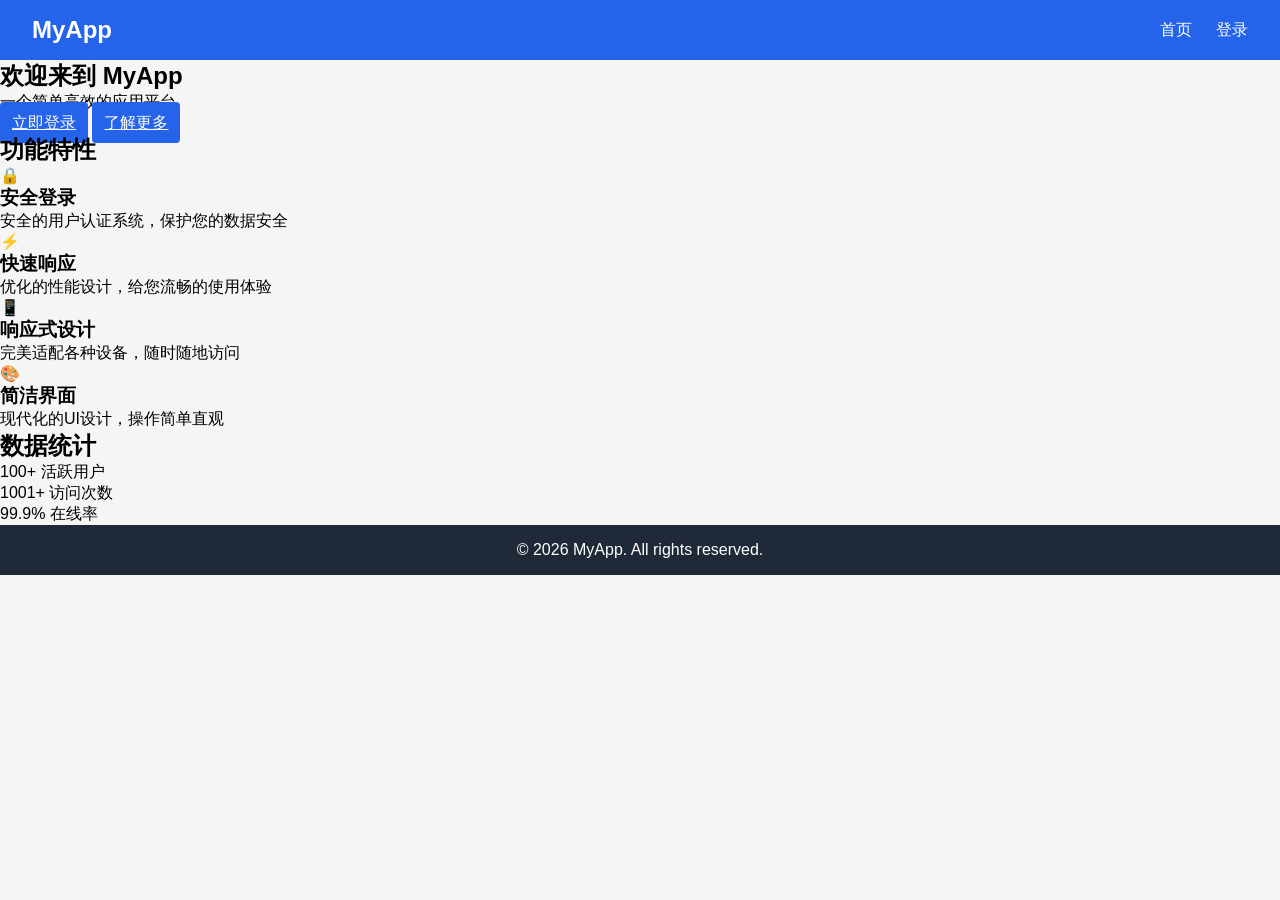
<file: index.html>
<!DOCTYPE html>
<html lang="zh-CN">
<head>
    <meta charset="UTF-8">
    <meta name="viewport" content="width=device-width, initial-scale=1.0">
    <title>我的应用</title>
    <link rel="stylesheet" href="styles.css">
</head>
<body>
    <nav class="navbar">
        <div class="nav-brand">MyApp</div>
        <ul class="nav-links">
            <li><a href="index.html" class="active">首页</a></li>
            <li><a href="login.html" id="loginLink">登录</a></li>
            <li id="logoutItem" style="display: none;"><a href="#" id="logoutLink">退出</a></li>
        </ul>
        <div class="user-info" id="userInfo" style="display: none;">
            <span>欢迎, <strong id="welcomeUser"></strong></span>
        </div>
    </nav>

    <main class="home-main">
        <section class="hero">
            <h1>欢迎来到 MyApp</h1>
            <p id="heroText">一个简单高效的应用平台</p>
            <div class="hero-buttons">
                <a href="login.html" class="btn btn-primary" id="heroLoginBtn">立即登录</a>
                <a href="#features" class="btn btn-secondary">了解更多</a>
            </div>
        </section>

        <section class="features" id="features">
            <h2>功能特性</h2>
            <div class="features-grid">
                <div class="feature-card">
                    <div class="feature-icon">🔒</div>
                    <h3>安全登录</h3>
                    <p>安全的用户认证系统，保护您的数据安全</p>
                </div>
                <div class="feature-card">
                    <div class="feature-icon">⚡</div>
                    <h3>快速响应</h3>
                    <p>优化的性能设计，给您流畅的使用体验</p>
                </div>
                <div class="feature-card">
                    <div class="feature-icon">📱</div>
                    <h3>响应式设计</h3>
                    <p>完美适配各种设备，随时随地访问</p>
                </div>
                <div class="feature-card">
                    <div class="feature-icon">🎨</div>
                    <h3>简洁界面</h3>
                    <p>现代化的UI设计，操作简单直观</p>
                </div>
            </div>
        </section>

        <section class="stats">
            <h2>数据统计</h2>
            <div class="stats-grid">
                <div class="stat-item">
                    <span class="stat-number">100+</span>
                    <span class="stat-label">活跃用户</span>
                </div>
                <div class="stat-item">
                    <span class="stat-number" id="visitCount">1000+</span>
                    <span class="stat-label">访问次数</span>
                </div>
                <div class="stat-item">
                    <span class="stat-number">99.9%</span>
                    <span class="stat-label">在线率</span>
                </div>
            </div>
        </section>

        <section class="quick-actions" id="quickActions" style="display: none;">
            <h2>快捷操作</h2>
            <div class="actions-grid">
                <button class="action-btn" onclick="showToast('功能开发中...')">个人中心</button>
                <button class="action-btn" onclick="showToast('功能开发中...')">设置</button>
                <button class="action-btn" onclick="showToast('功能开发中...')">帮助文档</button>
            </div>
        </section>
    </main>

    <div class="toast" id="toast"></div>

    <footer>
        <p>&copy; 2026 MyApp. All rights reserved.</p>
    </footer>

    <script src="index.js"></script>
</body>
</html>
</file>
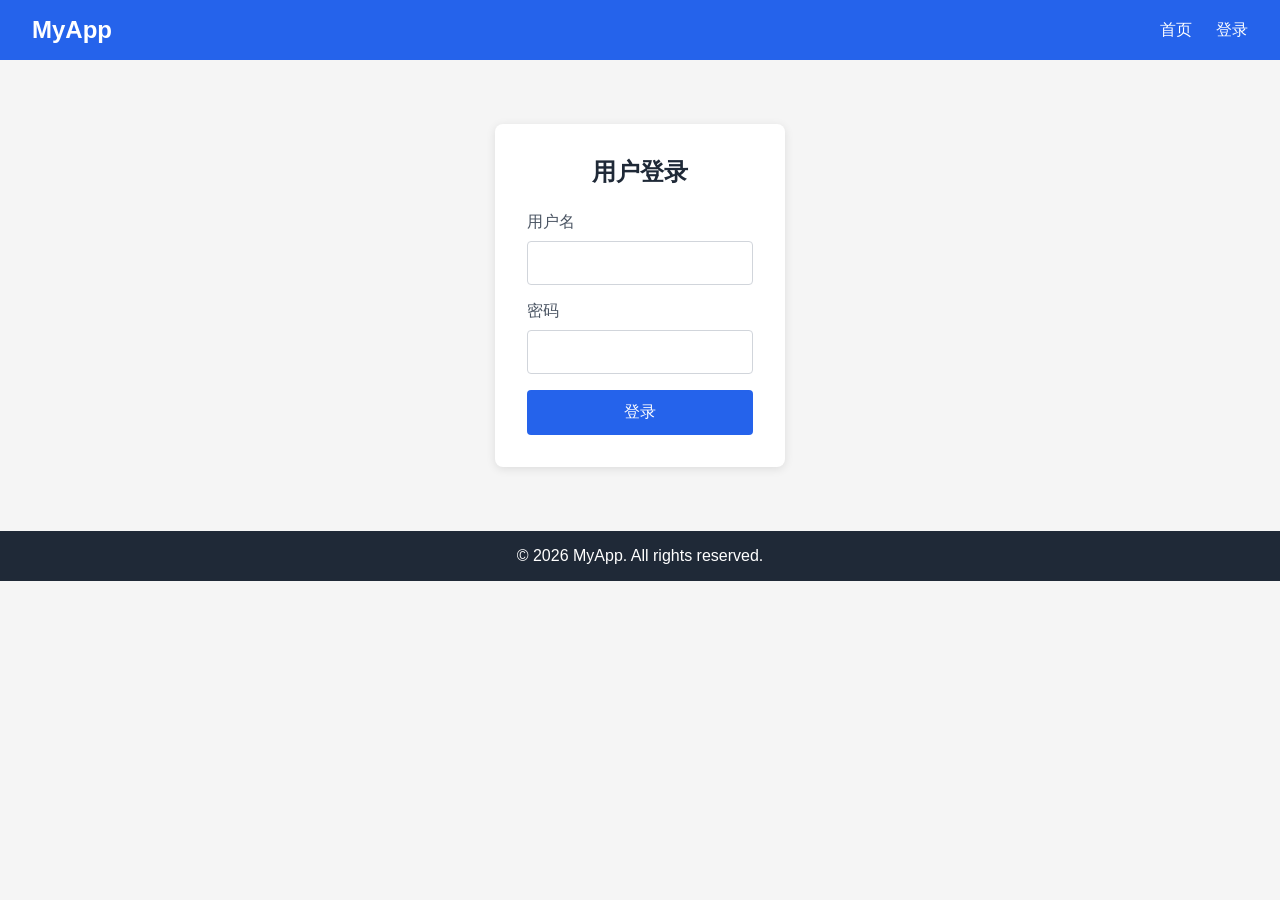
<file: login.html>
<!DOCTYPE html>
<html lang="zh-CN">
<head>
    <meta charset="UTF-8">
    <meta name="viewport" content="width=device-width, initial-scale=1.0">
    <title>登录 - MyApp</title>
    <link rel="stylesheet" href="styles.css">
</head>
<body>
    <nav class="navbar">
        <div class="nav-brand">MyApp</div>
        <ul class="nav-links">
            <li><a href="index.html">首页</a></li>
            <li><a href="login.html">登录</a></li>
        </ul>
    </nav>

    <div class="login-container">
        <h2>用户登录</h2>
        <form id="loginForm">
            <div class="form-group">
                <label for="username">用户名</label>
                <input type="text" id="username" name="username" required>
            </div>
            <div class="form-group">
                <label for="password">密码</label>
                <input type="password" id="password" name="password" required>
            </div>
            <button type="submit" class="btn">登录</button>
        </form>
        <p class="error-message" id="errorMessage">用户名或密码错误</p>
    </div>

    <footer>
        <p>&copy; 2026 MyApp. All rights reserved.</p>
    </footer>

    <script src="login.js"></script>
</body>
</html>
</file>
<file: styles.css>
/* 全局样式 */
* {
    margin: 0;
    padding: 0;
    box-sizing: border-box;
}

body {
    font-family: -apple-system, BlinkMacSystemFont, 'Segoe UI', Roboto, sans-serif;
    background-color: #f5f5f5;
    min-height: 100vh;
    display: flex;
    flex-direction: column;
}

/* 导航栏 */
.navbar {
    background-color: #2563eb;
    padding: 1rem 2rem;
    display: flex;
    justify-content: space-between;
    align-items: center;
}

.nav-brand {
    color: white;
    font-size: 1.5rem;
    font-weight: bold;
}

.nav-links {
    list-style: none;
    display: flex;
    gap: 1.5rem;
}

.nav-links a {
    color: white;
    text-decoration: none;
    transition: opacity 0.3s;
}

.nav-links a:hover {
    opacity: 0.8;
}

/* 主容器 */
.container {
    flex: 1;
    padding: 2rem;
    max-width: 800px;
    margin: 0 auto;
}

/* 页脚 */
footer {
    background-color: #1f2937;
    color: white;
    text-align: center;
    padding: 1rem;
}

/* ===== 登录页面样式 ===== */
.login-container {
    max-width: 400px;
    margin: 4rem auto;
    background: white;
    padding: 2rem;
    border-radius: 8px;
    box-shadow: 0 2px 10px rgba(0,0,0,0.1);
}

.login-container h2 {
    text-align: center;
    margin-bottom: 1.5rem;
    color: #1f2937;
}

.form-group {
    margin-bottom: 1rem;
}

.form-group label {
    display: block;
    margin-bottom: 0.5rem;
    color: #4b5563;
}

.form-group input {
    width: 100%;
    padding: 0.75rem;
    border: 1px solid #d1d5db;
    border-radius: 4px;
    font-size: 1rem;
}

.btn {
    width: 100%;
    padding: 0.75rem;
    background-color: #2563eb;
    color: white;
    border: none;
    border-radius: 4px;
    font-size: 1rem;
    cursor: pointer;
    transition: background-color 0.3s;
}

.btn:hover {
    background-color: #1d4ed8;
}

.error-message {
    color: #dc2626;
    text-align: center;
    margin-top: 1rem;
    display: none;
}
</file>
